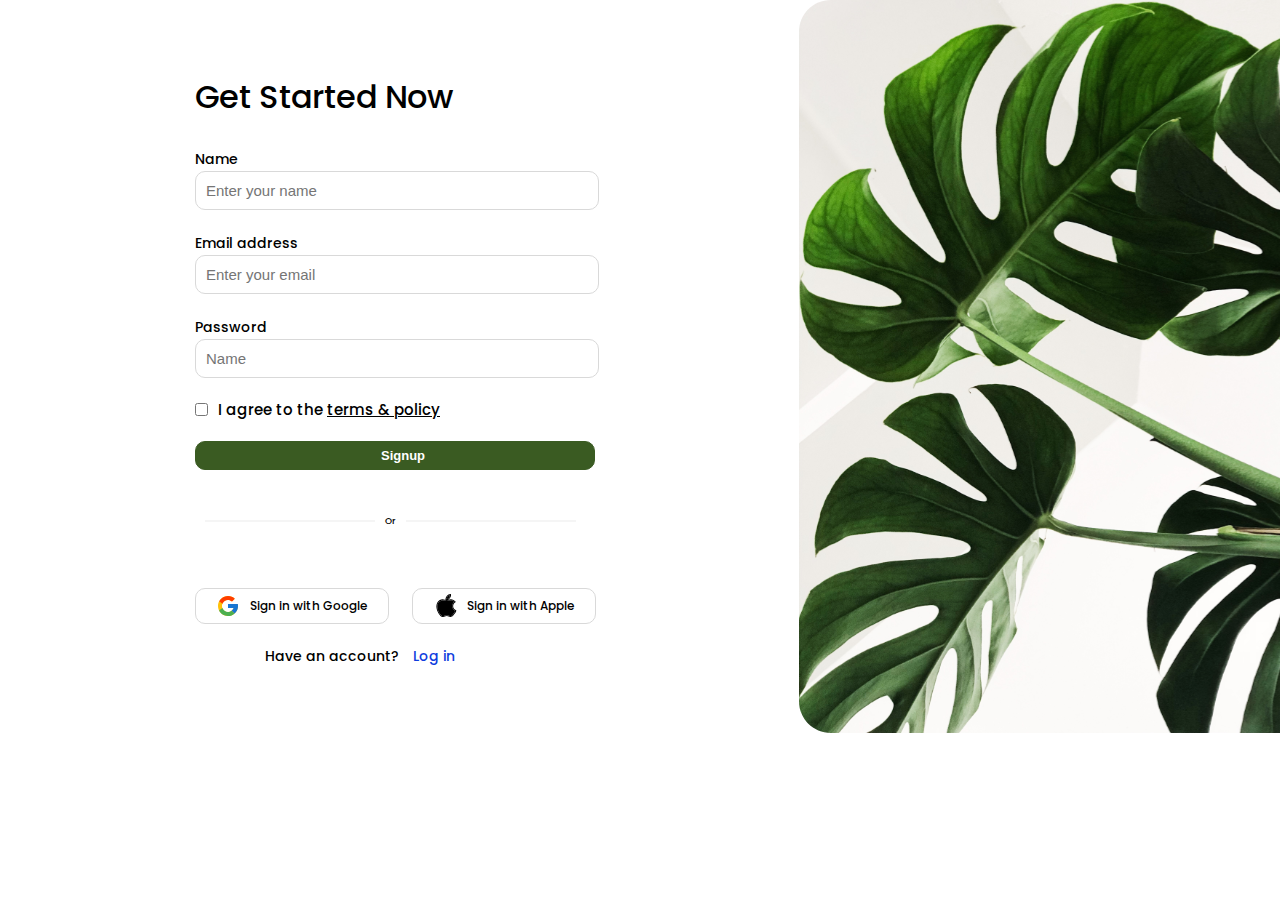
<file: index.html>
<!DOCTYPE html>
<html lang="en">

<head>
    <meta charset="UTF-8">
    <meta name="viewport" content="width=device-width, initial-scale=1.0">
    <link rel="stylesheet" href="css/style.css">
    <title>Login page</title>

    <link rel="preconnect" href="https://fonts.googleapis.com">
    <link rel="preconnect" href="https://fonts.gstatic.com" crossorigin>
    <link href="https://fonts.googleapis.com/css2?family=Poppins:wght@400;500;600;700&display=swap" rel="stylesheet">
</head>

<body>
    <section>
        <div class="container">
            <div class="register-sec">
                <h2 class="register-sec__title">Get Started Now</h2>


                <form class="form">
                    <label>Name</label>
                    <input class="inp" type="text" placeholder="Enter your name">
                    <label>Email address</label>
                    <input class="inp" type="email" placeholder="Enter your email">
                    <label>Password</label>
                    <input class="inp" type="name" placeholder="Name">

                    <div class="remind">
                        <input type="checkbox">
                        <p class="remind-info">I agree to the <a class="policy"> terms & policy</a></p>
                    </div>
                </form>

                <button class="sign">
                    <a href="">Signup</a>
                </button>

                <div class="line">
                    <span></span>
                    <p class="line-info">Or</p>
                    <span></span>
                </div>

                <div class="socil">
                    <a class="socil__google" href="#">
                        <img src="./img/google.svg" alt="">
                        Sign in with Google
                    </a>
                    <a class="socil__apple" href="#">
                        <img src="./img/apple.svg" alt="">
                        Sign in with Apple
                    </a>
                </div>

                <p class="p">Have an account? <a class="signin" href="log-in.html">Log in</a></p>
            </div>

            <div class="img">
                <img src="./img/flower.svg" alt="">
            </div>
        </div>

    </section>


</body>

</html>
</file>
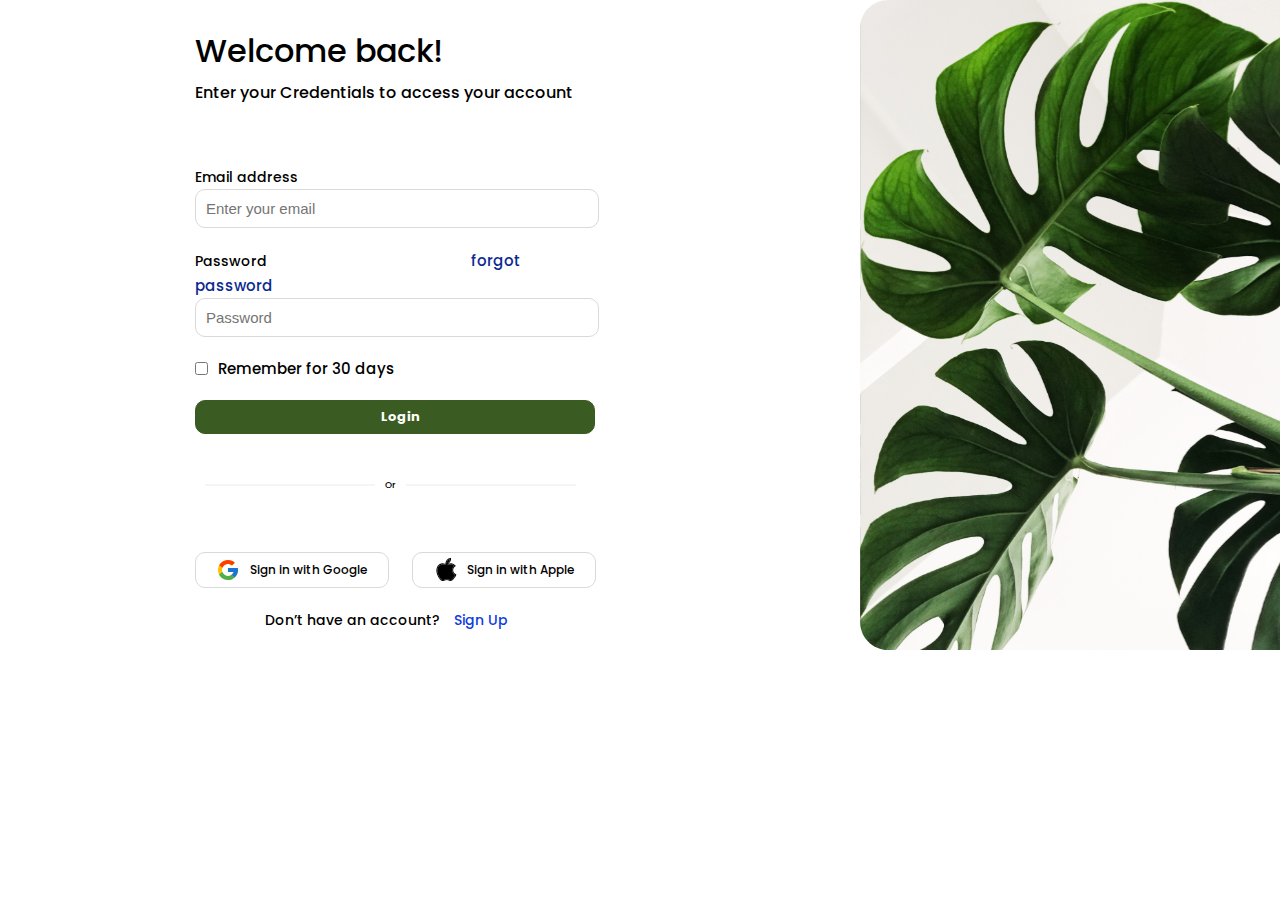
<file: log-in.html>
<!DOCTYPE html>
<html lang="en">

<head>
    <meta charset="UTF-8">
    <meta name="viewport" content="width=device-width, initial-scale=1.0">
    <link rel="stylesheet" href="./css/style.css">
    <title>Alimov</title>

    <link rel="preconnect" href="https://fonts.googleapis.com">
    <link rel="preconnect" href="https://fonts.gstatic.com" crossorigin>
    <link href="https://fonts.googleapis.com/css2?family=Poppins:wght@400;500;600;700&display=swap" rel="stylesheet">
</head>

<body>
    <section>
        <div class="container login-container">
            <div class="left">
                <h2 class="left-title">Welcome back!</h2>
                <p class="left-text">Enter your Credentials to access your account</p>

                <form class="form">
                    <label>Email address</label>
                    <input class="log-in" type="email" placeholder="Enter your email">
                    <label>Password <a class="forgot" href="#">forgot password</a></label>
                    <input class="log-in  password-input" type="name" placeholder="Password">

                    <div class="remember-div">
                        <input  type="checkbox">
                    <p class="remember-text">Remember for 30 days</p>
                    </div>
                </form>

                <a class="login" href="#">Login</a>

                <div class="span">
                    <span></span>
                    <p class="span-text">Or</p>
                    <span></span>
                </div>

                <div class="link-google-apple">
                    <a class="google" href="#">
                        <img src="./img/google.svg" alt="">
                        Sign in with Google
                    </a>
                    <a class="apple" href="#">
                        <img src="./img/apple.svg" alt="">
                        Sign in with Apple
                    </a>
                </div>

                <p class="account">Don’t have an account? <a class="signup" href="index.html">Sign Up</a></p>
            </div>

            <!-- right -->
            <div class="right">
                <img src="./img/log-in-bg.svg" alt="">
            </div>
        </div>

    </section>


</body>

</html>
</file>
<file: css/style.css>
* {
    margin: 0;
    padding: 0;
    box-sizing: border-box;
}

.container {
    max-width: 1576px;
    padding-right: 20px;
    padding-left: 20px;
    margin-left: auto;
    margin-right: auto;
    display: flex;
    align-items: center;
}



body {
    font-family: 'Poppins', sans-serif;
}



.register-sec {
    margin-left: 175px;
}

.register-sec__title {
    color: #000;
    font-size: 32px;
    font-weight: 500;
    margin-bottom: 25px;
}

.left-text {
    color: #000;
    font-size: 16px;
    font-weight: 500;
    margin-bottom: 59px;
}

.inp {
    display: block;
    border-radius: 10px;
    border: 1px solid #D9D9D9;
    width: 404px;
    padding: 10px 0px 10px 10px;
    margin-bottom: 20px;
    color: #000;
    font-size: 15px;
    font-weight: 500;
    outline: none;
}



form label {
    color: #000;
    font-size: 14px;
    font-weight: 500;
}

.forgot__pas {
    color: var(--action-sec, #0C2A92);
    font-size: 15px;
    font-weight: 500;
    text-decoration: none;
    margin-left: 200px;
}

.remind {
    display: flex;
    align-items: center;
    margin-bottom: 20px;
}

.remind-info {
    margin-left: 10px;
    color: #000;
    font-size: 15px;
    font-weight: 500;
}


.sign {
    border-radius: 10px;
    border: 1px solid #3A5B22;
    background: #3A5B22;
    padding: 6px 185px;

    margin-bottom: 45px;
    display: block;
    width: 400px;
}

.sign a {

    font-size: 13px;
    font-style: normal;
    font-weight: 700;
    line-height: normal;
    text-decoration: none;
    border: none;
    background: #3A5B22;
    color: #FFF;

}

.line span {
    border-bottom: 2px solid #F5F5F5;
    width: 170px;
    margin-left: 10px;
    margin-right: 10px;
}

.line {
    display: flex;
    align-items: center;
    margin-bottom: 60px;
}

.line-info {
    color: #000;
    font-size: 9px;
    font-weight: 500;
}

.socil {
    display: flex;
    align-items: center;
    margin-bottom: 22px;
}

.socil__google {
    border-radius: 10px;
    border: 1px solid var(--muted, #D9D9D9);
    color: #000;
    font-size: 12px;
    font-weight: 500;
    text-decoration: none;
    padding: 5px 20px;
    display: flex;
    align-items: center;
}

.socil__apple {
    border-radius: 10px;
    border: 1px solid var(--muted, #D9D9D9);
    color: #000;
    font-size: 12px;
    font-weight: 500;
    text-decoration: none;
    display: flex;
    align-items: center;
    padding: 5px 20px;
    margin-left: 23px;
}

.socil__apple img {
    margin-right: 10px;
}

.socil__google img {
    margin-right: 10px;
}

.p {
    color: #000;
    font-size: 14px;
    font-weight: 500;
    margin-left: 70px;
}

.img img {
    width: 550px;
}

.img {
    margin-left: 200px;
}

.signin {
    color: #0F3DDE;
    font-size: 14px;
    font-weight: 500;
    text-decoration: none;
    margin-left: 10px;
}

.policy {
    text-decoration: underline;
}





/* login */

.login-container {
    display: flex;
    align-items: center;
}

.left {
    margin-left: 175px;
}

.left-title {
    color: #000;
    font-size: 32px;
    font-weight: 500;
    margin-bottom: 5px;
}

.left-text {
    color: #000;
    font-size: 16px;
    font-weight: 500;
    margin-bottom: 59px;
}

.log-in {
    display: block;
    border-radius: 10px;
    border: 1px solid #D9D9D9;
    width: 404px;
    padding: 10px 0px 10px 10px;
    margin-bottom: 20px;
    color: var(--muted, #D9D9D9);
    font-size: 15px;
    font-weight: 500;
}

.password-input {
    background: white;
}

form label {
    color: #000;
    font-size: 14px;
    font-weight: 500;
}

.forgot {
    color: var(--action-sec, #0C2A92);
    font-size: 15px;
    font-weight: 500;
    text-decoration: none;
    margin-left: 200px;
}

.remember-div {
    display: flex;
    align-items: center;
    margin-bottom: 20px;
}

.remember-text {
    margin-left: 10px;
    color: #000;
    font-size: 15px;
    font-weight: 500;
}


.login {
    border-radius: 10px;
    border: 1px solid #3A5B22;
    background: #3A5B22;
    padding: 6px 185px;
    color: #FFF;
    font-family: Poppins;
    font-size: 13px;
    font-style: normal;
    font-weight: 700;
    line-height: normal;
    text-decoration: none;
    margin-bottom: 45px;
    display: block;
    width: 400px;
}

.span span {
    border-bottom: 2px solid #F5F5F5;
    width: 170px;
    margin-left: 10px;
    margin-right: 10px;
}

.span {
    display: flex;
    align-items: center;
    margin-bottom: 60px;
}

.span-text {
    color: #000;
    font-size: 9px;
    font-weight: 500;
}

.link-google-apple {
    display: flex;
    align-items: center;
    margin-bottom: 22px;
}

.google {
    border-radius: 10px;
    border: 1px solid var(--muted, #D9D9D9);
    color: #000;
    font-size: 12px;
    font-weight: 500;
    text-decoration: none;
    padding: 5px 20px;
    display: flex;
    align-items: center;
    justify-content: space-between;
}

.apple {
    border-radius: 10px;
    border: 1px solid var(--muted, #D9D9D9);
    color: #000;
    font-size: 12px;
    font-weight: 500;
    text-decoration: none;
    display: flex;
    align-items: center;
    padding: 5px 20px;
    margin-left: 23px;

}

.link-google-apple img{
    margin-right: 10px;

}

.account {
    color: #000;
    font-size: 14px;
    font-weight: 500;
    margin-left: 70px;
}

.right img {
   width: 490px;
   height: 650px;
}

.right {
    margin-left: 260px;
}

.signup {
    color: #0F3DDE;
    font-size: 14px;
    font-weight: 500;
    text-decoration: none;
    margin-left: 10px;
}
</file>
